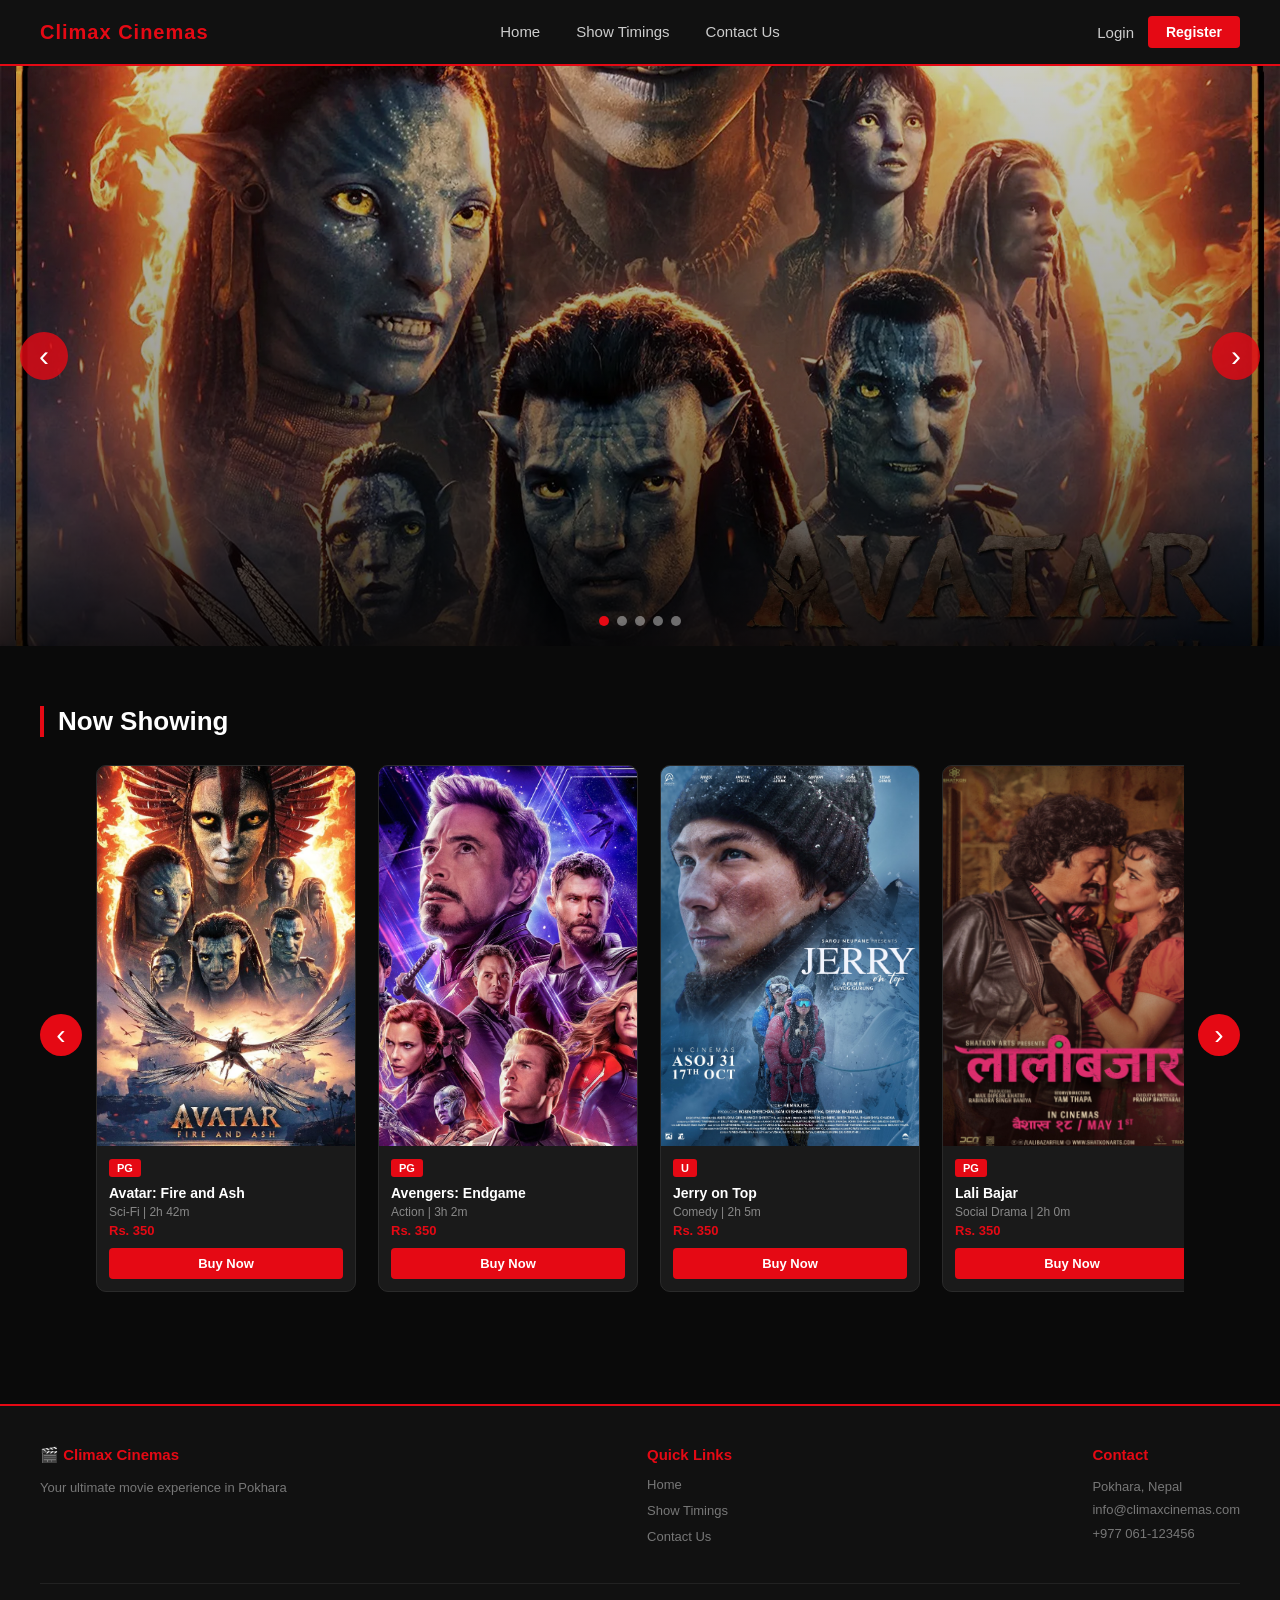
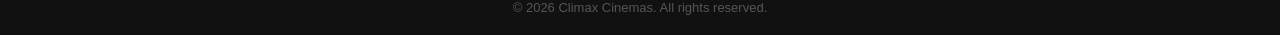
<file: cinema_climax/index.html>
<!DOCTYPE html>
<html lang="en">
<head>
  <meta charset="UTF-8">
  <meta name="viewport" content="width=device-width, initial-scale=1.0">
  <title>Climax Cinemas</title>
  <link rel="stylesheet" href="style.css">
</head>
<body>

  <nav class="navbar">
    <div class="nav-logo">Climax Cinemas</div>
    <ul class="nav-center">
      <li><a href="#">Home</a></li>
      <li><a href="#">Show Timings</a></li>
      <li><a href="#">Contact Us</a></li>
    </ul>
    <div class="nav-right">
      <a href="#" class="btn-login">Login</a>
      <a href="#" class="btn-register">Register</a>
    </div>
  </nav>

  <section class="hero">
    <div class="hero-slides">
     <div class="slide active" style="background-image: url('images/AvatarFireAsh.png')"></div>
     <div class="slide" style="background-image: url('images/AvengerEndGame.png')"></div>
     <div class="slide" style="background-image: url('images/Lali bajar.jpeg')"></div>
     <div class="slide" style="background-image: url('images/Life Dyamage.png')"></div>
     <div class="slide" style="background-image: url('images/Lucky the Racer.jpg')"></div>
    </div>
    <div class="hero-overlay"></div>
    <button class="hero-btn left" onclick="prevSlide()">&#8249;</button>
    <button class="hero-btn right" onclick="nextSlide()">&#8250;</button>
    <div class="hero-dots" id="heroDots"></div>
  </section>

  <section class="movies">
  <h2>Now Showing</h2>
  <div class="carousel-wrapper">
    <button class="carousel-btn" onclick="slideLeft()">&#8249;</button>
    <div class="movie-grid" id="movieGrid">

      <div class="movie-card">
        <img class="movie-poster" src="images/avatar-poster.jpg" alt="Avatar Fire and Ash">
        <div class="movie-info">
          <span class="badge">PG</span>
          <h3>Avatar: Fire and Ash</h3>
          <p>Sci-Fi | 2h 42m</p>
          <p class="price">Rs. 350</p>
          <a href="movie-detail.html" class="btn-ticket">Buy Now</a>
        </div>
      </div>

      <div class="movie-card">
        <img class="movie-poster" src="images/endgame-poster.jpg" alt="Avengers Endgame">
        <div class="movie-info">
          <span class="badge">PG</span>
          <h3>Avengers: Endgame</h3>
          <p>Action | 3h 2m</p>
          <p class="price">Rs. 350</p>
          <a href="movie-detail.html" class="btn-ticket">Buy Now</a>
        </div>
      </div>

      <div class="movie-card">
        <img class="movie-poster" src="images/Jerry on Top.jpg" alt="Jerry on Top">
        <div class="movie-info">
          <span class="badge">U</span>
          <h3>Jerry on Top</h3>
          <p>Comedy | 2h 5m</p>
          <p class="price">Rs. 350</p>
          <a href="movie-detail.html" class="btn-ticket">Buy Now</a>
        </div>
      </div>

      <div class="movie-card">
        <img class="movie-poster" src="images/lali-poster.jpg" alt="Lali Bajar">
        <div class="movie-info">
          <span class="badge">PG</span>
          <h3>Lali Bajar</h3>
          <p>Social Drama | 2h 0m</p>
          <p class="price">Rs. 350</p>
          <a href="movie-detail.html" class="btn-ticket">Buy Now</a>
        </div>
      </div>

      <div class="movie-card">
        <img class="movie-poster" src="images/life-poster.jpg" alt="Life Dyamage">
        <div class="movie-info">
          <span class="badge">PG</span>
          <h3>Life Dyamage</h3>
          <p>Drama | 2h 10m</p>
          <p class="price">Rs. 350</p>
          <a href="movie-detail.html" class="btn-ticket">Buy Now</a>
        </div>
      </div>

      <div class="movie-card">
        <img class="movie-poster" src="images/lucky-poster.jpg" alt="Lucky the Racer">
        <div class="movie-info">
          <span class="badge">U</span>
          <h3>Lucky the Racer</h3>
          <p>Action | 2h 30m</p>
          <p class="price">Rs. 350</p>
          <a href="movie-detail.html" class="btn-ticket">Buy Now</a>
        </div>
      </div>

    </div>
    <button class="carousel-btn" onclick="slideRight()">&#8250;</button>
  </div>
</section>
  <footer class="footer">
    <div class="footer-content">
      <div class="footer-col">
        <h4>🎬 Climax Cinemas</h4>
        <p>Your ultimate movie experience in Pokhara</p>
      </div>
      <div class="footer-col">
        <h4>Quick Links</h4>
        <ul>
          <li><a href="#">Home</a></li>
          <li><a href="#">Show Timings</a></li>
          <li><a href="#">Contact Us</a></li>
        </ul>
      </div>
      <div class="footer-col">
        <h4>Contact</h4>
        <p>Pokhara, Nepal</p>
        <p>info@climaxcinemas.com</p>
        <p>+977 061-123456</p>
      </div>
    </div>
    <div class="footer-bottom">
      <p>© 2026 Climax Cinemas. All rights reserved.</p>
    </div>
  </footer>

  <script>
    let current = 0;
    const slides = document.querySelectorAll('.slide');
    const dotsContainer = document.getElementById('heroDots');

    slides.forEach((_, i) => {
      const dot = document.createElement('span');
      dot.classList.add('dot');
      if (i === 0) dot.classList.add('active');
      dot.onclick = () => goToSlide(i);
      dotsContainer.appendChild(dot);
    });

    function updateSlider() {
      slides.forEach(s => s.classList.remove('active'));
      document.querySelectorAll('.dot').forEach(d => d.classList.remove('active'));
      slides[current].classList.add('active');
      document.querySelectorAll('.dot')[current].classList.add('active');
    }

    function nextSlide() {
      current = (current + 1) % slides.length;
      updateSlider();
    }

    function prevSlide() {
      current = (current - 1 + slides.length) % slides.length;
      updateSlider();
    }

    function goToSlide(index) {
      current = index;
      updateSlider();
    }

    setInterval(nextSlide, 4000);

    function slideLeft() {
      document.getElementById('movieGrid').scrollBy({
        left: -250,
        behavior: 'smooth'
      });
    }

    function slideRight() {
      document.getElementById('movieGrid').scrollBy({
        left: 250,
        behavior: 'smooth'
      });
    }
  </script>

</body>
</html>
</file>
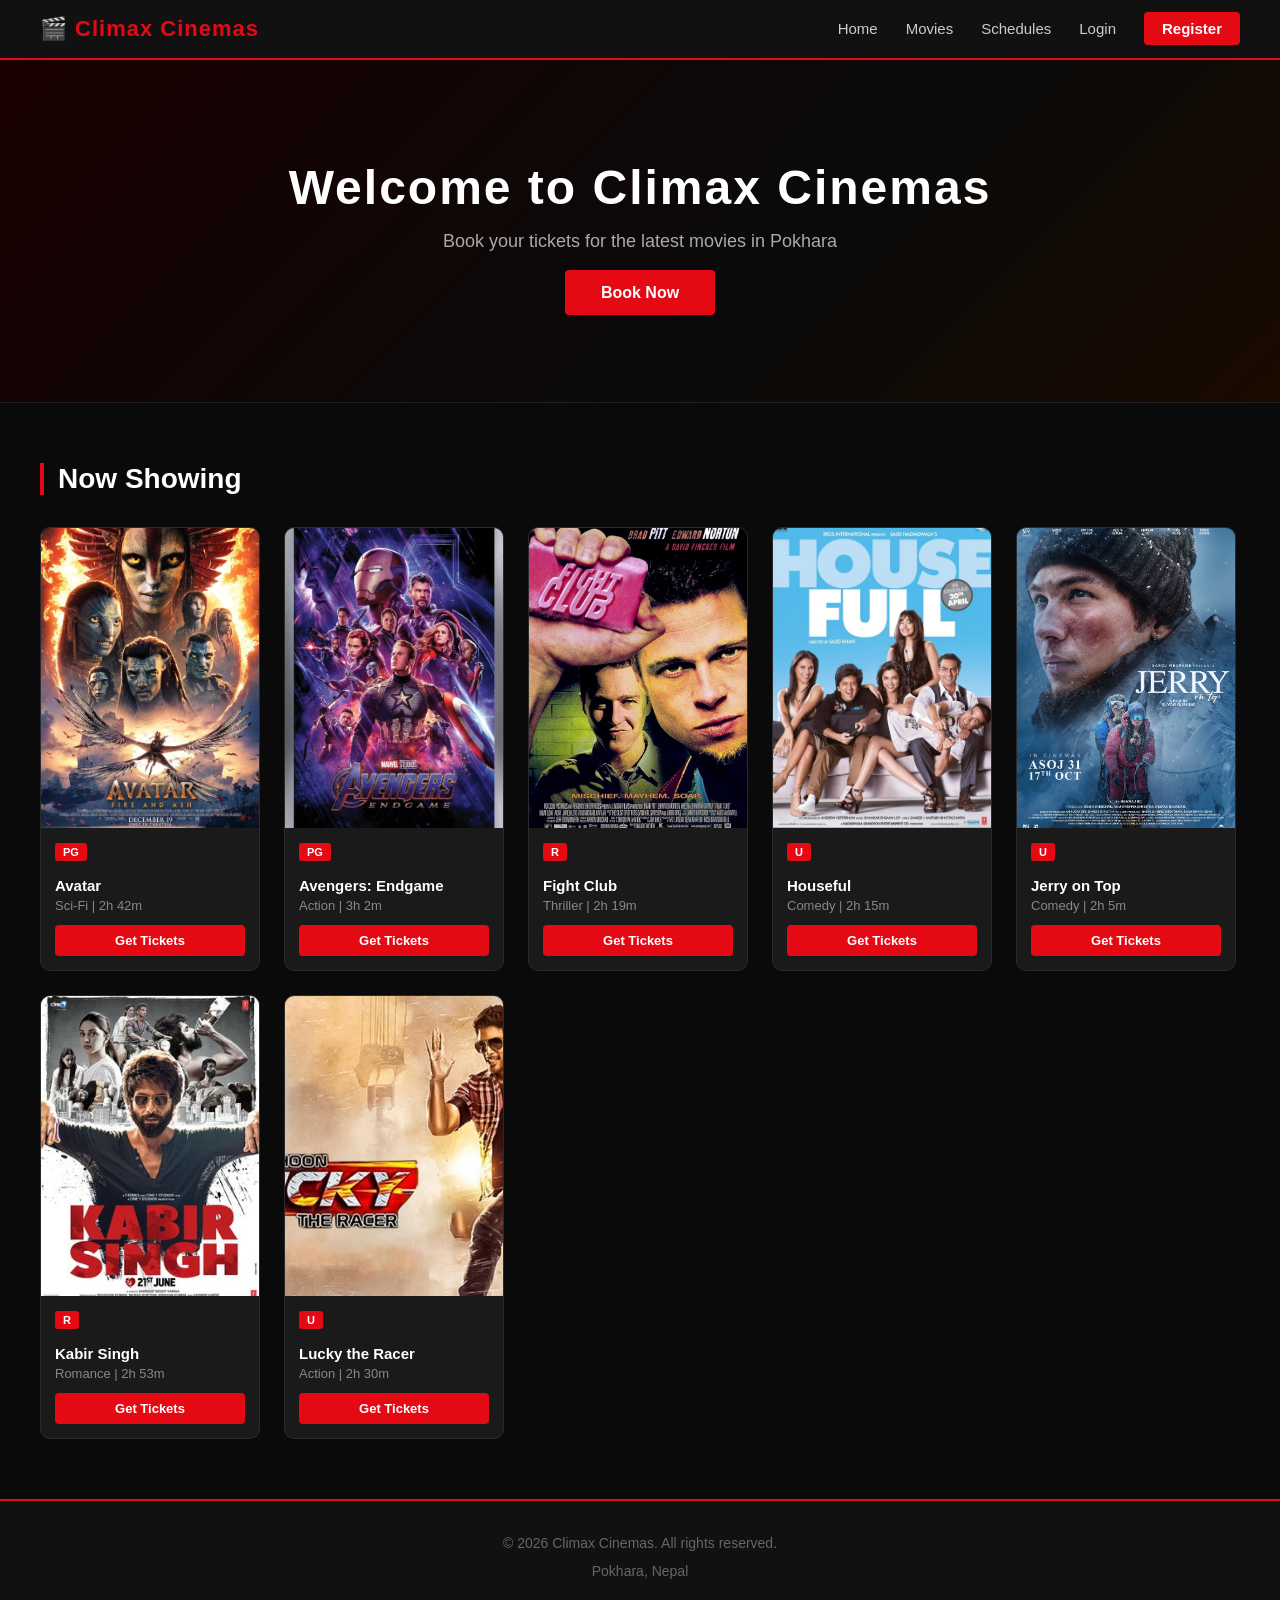
<file: HTML/index.html>
<!DOCTYPE html>
<html lang="en">
<head>
  <meta charset="UTF-8">
  <meta name="viewport" content="width=device-width, initial-scale=1.0">
  <title>Climax Cinemas</title>
  <link rel="stylesheet" href="style.css">
</head>
<body>

  <nav class="navbar">
    <div class="nav-logo">🎬 Climax Cinemas</div>
    <ul class="nav-links">
      <li><a href="#">Home</a></li>
      <li><a href="#">Movies</a></li>
      <li><a href="#">Schedules</a></li>
      <li><a href="#">Login</a></li>
      <li><a href="#" class="btn-register">Register</a></li>
    </ul>
  </nav>

  <section class="hero">
    <div class="hero-content">
      <h1>Welcome to Climax Cinemas</h1>
      <p>Book your tickets for the latest movies in Pokhara</p>
      <a href="#" class="btn-book">Book Now</a>
    </div>
  </section>

  <section class="movies">
    <h2>Now Showing</h2>
    <div class="movie-grid">

      <div class="movie-card">
        <img class="movie-poster" src="images/Avatar.jpg" alt="Avatar">
        <div class="movie-info">
          <span class="badge">PG</span>
          <h3>Avatar</h3>
          <p>Sci-Fi | 2h 42m</p>
          <a href="#" class="btn-ticket">Get Tickets</a>
        </div>
      </div>

      <div class="movie-card">
        <img class="movie-poster" src="images/Endgame.avif" alt="Avengers Endgame">
        <div class="movie-info">
          <span class="badge">PG</span>
          <h3>Avengers: Endgame</h3>
          <p>Action | 3h 2m</p>
          <a href="#" class="btn-ticket">Get Tickets</a>
        </div>
      </div>

      <div class="movie-card">
        <img class="movie-poster" src="images/Fight Club.jpg" alt="Fight Club">
        <div class="movie-info">
          <span class="badge">R</span>
          <h3>Fight Club</h3>
          <p>Thriller | 2h 19m</p>
          <a href="#" class="btn-ticket">Get Tickets</a>
        </div>
      </div>

      <div class="movie-card">
        <img class="movie-poster" src="images/Houseful.jpg" alt="Houseful">
        <div class="movie-info">
          <span class="badge">U</span>
          <h3>Houseful</h3>
          <p>Comedy | 2h 15m</p>
          <a href="#" class="btn-ticket">Get Tickets</a>
        </div>
      </div>

      <div class="movie-card">
        <img class="movie-poster" src="images/Jerry on Top.jpg" alt="Jerry on Top">
        <div class="movie-info">
          <span class="badge">U</span>
          <h3>Jerry on Top</h3>
          <p>Comedy | 2h 5m</p>
          <a href="#" class="btn-ticket">Get Tickets</a>
        </div>
      </div>

      <div class="movie-card">
        <img class="movie-poster" src="images/Kabir_Singh.jpg" alt="Kabir Singh">
        <div class="movie-info">
          <span class="badge">R</span>
          <h3>Kabir Singh</h3>
          <p>Romance | 2h 53m</p>
          <a href="#" class="btn-ticket">Get Tickets</a>
        </div>
      </div>

      <div class="movie-card">
        <img class="movie-poster" src="images/Lucky the Racer.jpg" alt="Lucky the Racer">
        <div class="movie-info">
          <span class="badge">U</span>
          <h3>Lucky the Racer</h3>
          <p>Action | 2h 30m</p>
          <a href="#" class="btn-ticket">Get Tickets</a>
        </div>
      </div>

    </div>
  </section>

  <footer class="footer">
    <p>© 2026 Climax Cinemas. All rights reserved.</p>
    <p>Pokhara, Nepal</p>
  </footer>

</body>
</html>
</file>
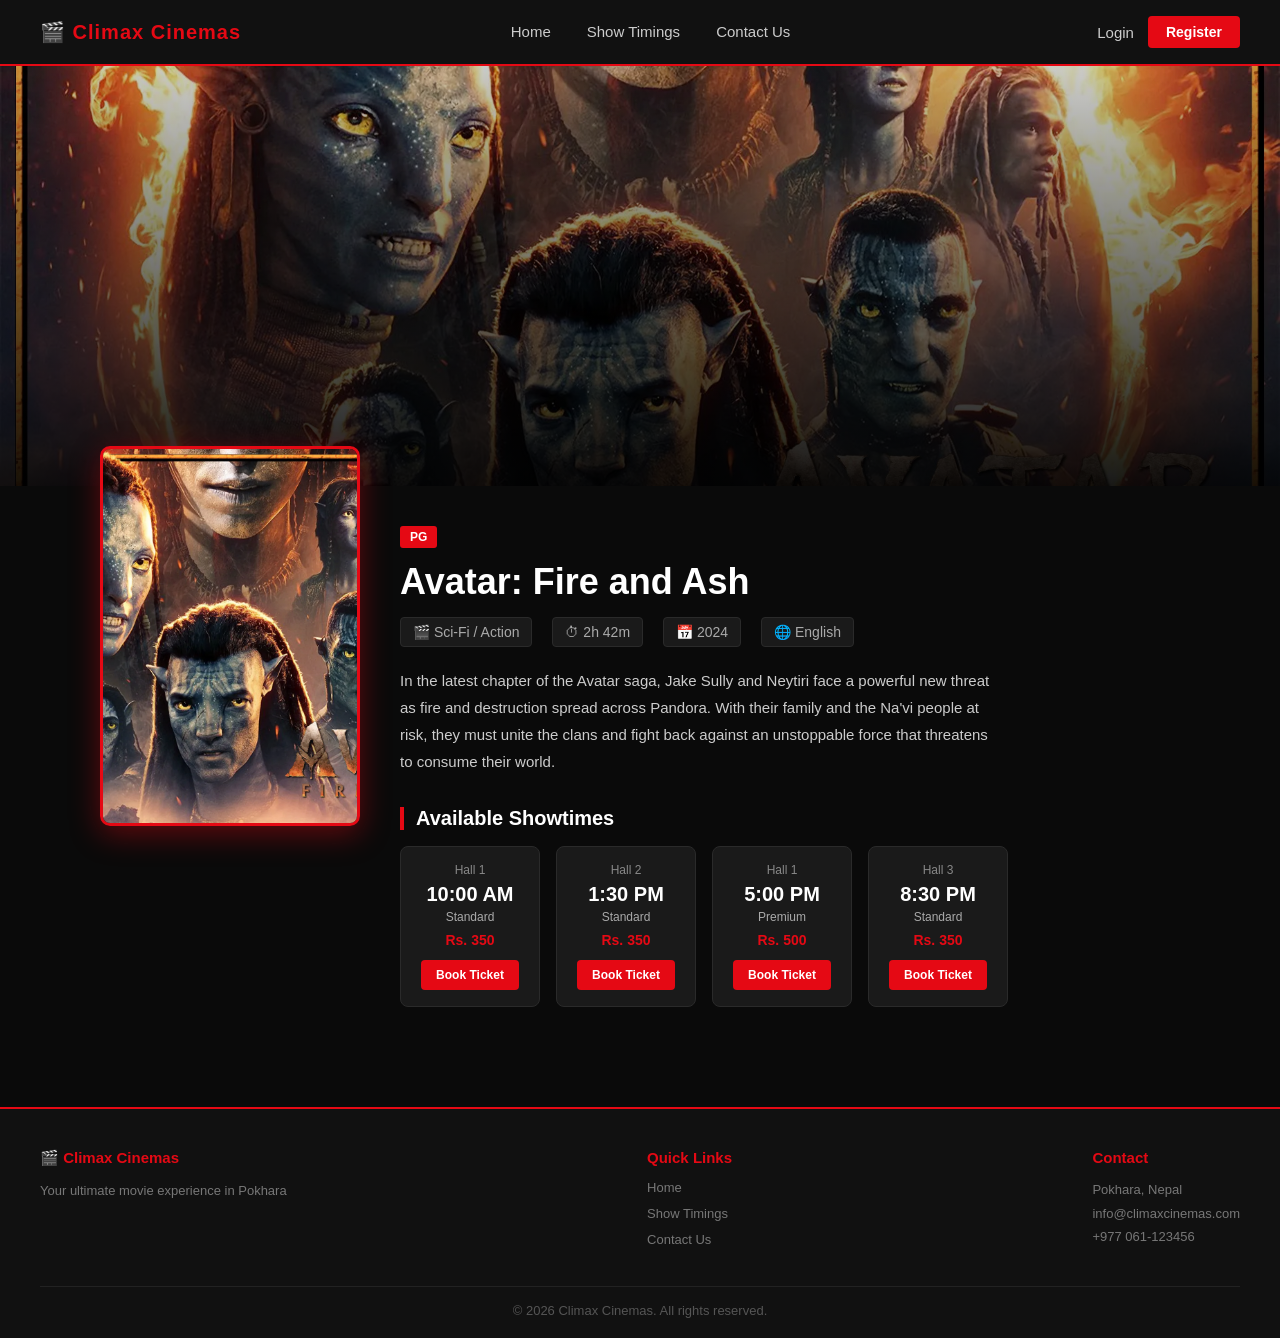
<file: cinema_climax/movie-detail.html>
<!DOCTYPE html>
<html lang="en">
<head>
  <meta charset="UTF-8">
  <meta name="viewport" content="width=device-width, initial-scale=1.0">
  <title>Avatar: Fire and Ash - Climax Cinemas</title>
  <link rel="stylesheet" href="movie-detail.css">
</head>
<body>

  <nav class="navbar">
    <div class="nav-logo">🎬 Climax Cinemas</div>
    <ul class="nav-center">
      <li><a href="index.html">Home</a></li>
      <li><a href="#">Show Timings</a></li>
      <li><a href="#">Contact Us</a></li>
    </ul>
    <div class="nav-right">
      <a href="#" class="btn-login">Login</a>
      <a href="#" class="btn-register">Register</a>
    </div>
  </nav>

  <div class="detail-hero" style="background-image: url('images/AvatarFireAsh.png')">
    <div class="detail-hero-overlay"></div>
  </div>

  <div class="detail-container">

    <div class="detail-left">
      <img src="images/AvatarFireAsh.png" alt="Avatar Fire and Ash" class="detail-poster">
    </div>

    <div class="detail-right">
      <span class="badge">PG</span>
      <h1>Avatar: Fire and Ash</h1>
      <div class="meta">
        <span>🎬 Sci-Fi / Action</span>
        <span>⏱ 2h 42m</span>
        <span>📅 2024</span>
        <span>🌐 English</span>
      </div>
      <p class="description">
        In the latest chapter of the Avatar saga, Jake Sully and Neytiri face a powerful new threat as fire and destruction spread across Pandora. With their family and the Na'vi people at risk, they must unite the clans and fight back against an unstoppable force that threatens to consume their world.
      </p>

      <div class="showtimes">
        <h3>Available Showtimes</h3>
        <div class="showtime-grid">

          <div class="showtime-card">
            <div class="hall">Hall 1</div>
            <div class="time">10:00 AM</div>
            <div class="format">Standard</div>
            <div class="price-tag">Rs. 350</div>
            <a href="#" class="btn-book">Book Ticket</a>
          </div>

          <div class="showtime-card">
            <div class="hall">Hall 2</div>
            <div class="time">1:30 PM</div>
            <div class="format">Standard</div>
            <div class="price-tag">Rs. 350</div>
            <a href="#" class="btn-book">Book Ticket</a>
          </div>

          <div class="showtime-card">
            <div class="hall">Hall 1</div>
            <div class="time">5:00 PM</div>
            <div class="format">Premium</div>
            <div class="price-tag">Rs. 500</div>
            <a href="#" class="btn-book">Book Ticket</a>
          </div>

          <div class="showtime-card">
            <div class="hall">Hall 3</div>
            <div class="time">8:30 PM</div>
            <div class="format">Standard</div>
            <div class="price-tag">Rs. 350</div>
            <a href="#" class="btn-book">Book Ticket</a>
          </div>

        </div>
      </div>

    </div>
  </div>

  <footer class="footer">
    <div class="footer-content">
      <div class="footer-col">
        <h4>🎬 Climax Cinemas</h4>
        <p>Your ultimate movie experience in Pokhara</p>
      </div>
      <div class="footer-col">
        <h4>Quick Links</h4>
        <ul>
          <li><a href="index.html">Home</a></li>
          <li><a href="#">Show Timings</a></li>
          <li><a href="#">Contact Us</a></li>
        </ul>
      </div>
      <div class="footer-col">
        <h4>Contact</h4>
        <p>Pokhara, Nepal</p>
        <p>info@climaxcinemas.com</p>
        <p>+977 061-123456</p>
      </div>
    </div>
    <div class="footer-bottom">
      <p>© 2026 Climax Cinemas. All rights reserved.</p>
    </div>
  </footer>

</body>
</html>
</file>
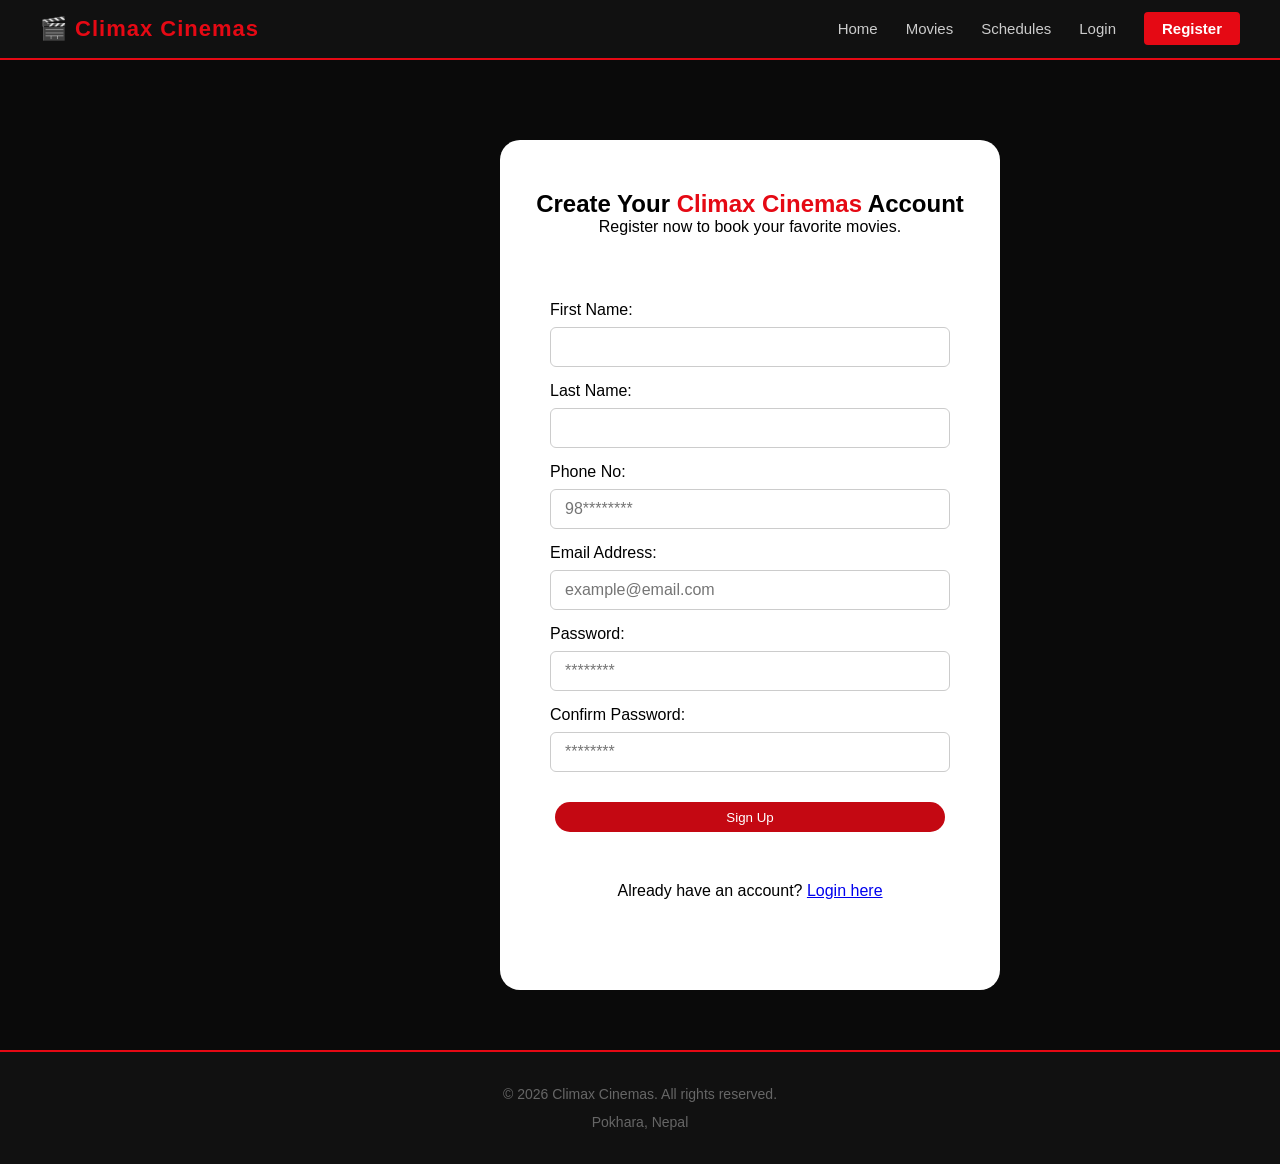
<file: cinema_climax/Register.html>
<!DOCTYPE html>
<html lang="en">
<head>
  <meta charset="UTF-8">
  <meta name="viewport" content="width=device-width, initial-scale=1.0">
  <title>Climax Cinemas - Register</title>
  <link rel="stylesheet" href="Register.css">
</head>
<body>
  <nav class="navbar">
    <div class="nav-logo">🎬 Climax Cinemas</div>
    <ul class="nav-links">
      <li><a href="#">Home</a></li>
      <li><a href="#">Movies</a></li>
      <li><a href="#">Schedules</a></li>
      <li><a href="Login.html">Login</a></li>
      <li><a href="Register.html" class="btn-register">Register</a></li>
    </ul>
  </nav>

  <main class="signup-header">
    <div class="WelcomeMsg">
      <h2>Create Your <span style="color: #e50914;">Climax Cinemas</span> Account</h2>
      <p>Register now to book your favorite movies.</p>
    </div>

    <form action="register" method="POST" class="login-form">
      <div class="fname">
        <label for="fname">First Name:</label>
        <input type="text" id="fname" name="fname" required>
      </div>

      <div class="lname">
        <label for="lname">Last Name:</label>
        <input type="text" id="lname" name="lname" required>
      </div>

      <div class="phone">
        <label for="phone">Phone No:</label>
        <input type="tel" id="phone" name="phone" required placeholder="98********">
      </div>

      <div class="email">
        <label for="email">Email Address:</label>
        <input type="email" id="email" name="email" required placeholder="example@email.com">
      </div>

      <div class="password">
        <label for="password">Password:</label>
        <input type="password" id="password" name="password" required placeholder="********">
      </div>

      <div class="confirm-password">
        <label for="confirm-password">Confirm Password:</label>
        <input type="password" id="confirm-password" name="confirm-password" required placeholder="********">
      </div>

      <button type="submit" class="btn-login">Sign Up</button>
    </form>

    <p class="register-link">Already have an account? <a href="Login.html">Login here</a></p>
  </main>

  <footer class="footer">
    <p>© 2026 Climax Cinemas. All rights reserved.</p>
    <p>Pokhara, Nepal</p>
  </footer>
</body>
</html>
</file>
<file: cinema_climax/style.css>
* {
  margin: 0;
  padding: 0;
  box-sizing: border-box;
}

body {
  font-family: 'Segoe UI', sans-serif;
  background-color: #0a0a0a;
  color: #ffffff;
}

/* NAVBAR */
.navbar {
  display: flex;
  justify-content: space-between;
  align-items: center;
  padding: 16px 40px;
  background-color: #111111;
  border-bottom: 2px solid #e50914;
  position: sticky;
  top: 0;
  z-index: 100;
}

.nav-logo {
  font-size: 20px;
  font-weight: bold;
  color: #e50914;
  letter-spacing: 1px;
  min-width: 180px;
}

.nav-center {
  list-style: none;
  display: flex;
  gap: 36px;
  align-items: center;
}

.nav-center a {
  text-decoration: none;
  color: #cccccc;
  font-size: 15px;
  transition: color 0.2s;
}

.nav-center a:hover {
  color: #e50914;
}

.nav-right {
  display: flex;
  gap: 14px;
  align-items: center;
  min-width: 180px;
  justify-content: flex-end;
}

.btn-login {
  text-decoration: none;
  color: #cccccc;
  font-size: 15px;
  transition: color 0.2s;
}

.btn-login:hover {
  color: #e50914;
}

.btn-register {
  background-color: #e50914;
  color: #ffffff;
  padding: 8px 18px;
  border-radius: 4px;
  font-weight: bold;
  text-decoration: none;
  font-size: 14px;
  transition: background-color 0.2s;
}

.btn-register:hover {
  background-color: #c40812;
}

/* HERO */
.hero {
  position: relative;
  height: 580px;
  overflow: hidden;
}

.hero-slides {
  position: absolute;
  top: 0;
  left: 0;
  width: 100%;
  height: 100%;
}

.slide {
  position: absolute;
  top: 0;
  left: 0;
  width: 100%;
  height: 100%;
  background-size: cover;
  background-position: center;
  background-repeat: no-repeat;
  opacity: 0;
  transition: opacity 1.5s ease-in-out;
}

.slide.active {
  opacity: 1;
}

.hero-overlay {
  position: absolute;
  top: 0;
  left: 0;
  width: 100%;
  height: 100%;
  background: linear-gradient(
    to bottom,
    rgba(0, 0, 0, 0.2) 0%,
    rgba(0, 0, 0, 0.4) 60%,
    rgba(0, 0, 0, 0.85) 100%
  );
  z-index: 1;
}

.hero-btn {
  position: absolute;
  top: 50%;
  transform: translateY(-50%);
  background-color: rgba(229, 9, 20, 0.8);
  color: white;
  border: none;
  border-radius: 50%;
  width: 48px;
  height: 48px;
  font-size: 30px;
  cursor: pointer;
  z-index: 2;
  display: flex;
  align-items: center;
  justify-content: center;
  transition: background-color 0.2s;
}

.hero-btn:hover {
  background-color: #e50914;
}

.hero-btn.left {
  left: 20px;
}

.hero-btn.right {
  right: 20px;
}

.hero-dots {
  position: absolute;
  bottom: 20px;
  left: 50%;
  transform: translateX(-50%);
  display: flex;
  gap: 8px;
  z-index: 2;
}

.dot {
  width: 10px;
  height: 10px;
  border-radius: 50%;
  background-color: rgba(255, 255, 255, 0.4);
  cursor: pointer;
  transition: background-color 0.3s;
}

.dot.active {
  background-color: #e50914;
}

/* MOVIES SECTION */
.movies {
  padding: 60px 40px;
  background-color: #0a0a0a;
}

.movies h2 {
  font-size: 26px;
  font-weight: 700;
  margin-bottom: 28px;
  color: #ffffff;
  border-left: 4px solid #e50914;
  padding-left: 14px;
}

.carousel-wrapper {
  display: flex;
  align-items: center;
  gap: 14px;
}

.movie-grid {
  display: flex;
  flex-wrap: nowrap;
  gap: 22px;
  overflow-x: auto;
  scroll-behavior: smooth;
  padding-bottom: 12px;
  scrollbar-width: none;
}

.movie-grid::-webkit-scrollbar {
  display: none;
}

.carousel-btn {
  background-color: #e50914;
  color: white;
  border: none;
  border-radius: 50%;
  min-width: 42px;
  min-height: 42px;
  font-size: 28px;
  cursor: pointer;
  flex-shrink: 0;
  display: flex;
  align-items: center;
  justify-content: center;
  transition: background-color 0.2s;
}

.carousel-btn:hover {
  background-color: #c40812;
}

.movie-card {
  background-color: #1a1a1a;
  border-radius: 10px;
  width: 260px;
  min-width: 260px;
  overflow: hidden;
  transition: transform 0.2s, box-shadow 0.2s;
  border: 1px solid #2a2a2a;
}

.movie-card:hover {
  transform: translateY(-6px);
  box-shadow: 0 12px 28px rgba(229, 9, 20, 0.3);
}

.movie-poster {
  width: 100%;
  height: 380px;
  object-fit: cover;
  object-position: top;
  display: block;
}
.movie-info {
  padding: 12px;
}

.badge {
  background-color: #e50914;
  color: #ffffff;
  font-size: 11px;
  font-weight: bold;
  padding: 3px 8px;
  border-radius: 3px;
  display: inline-block;
}

.movie-info h3 {
  font-size: 14px;
  font-weight: 600;
  margin: 8px 0 4px;
  color: #ffffff;
}

.movie-info p {
  font-size: 12px;
  color: #888888;
  margin-bottom: 4px;
}

.price {
  color: #e50914 !important;
  font-weight: bold;
  font-size: 13px !important;
  margin-bottom: 10px !important;
}

.btn-ticket {
  display: block;
  text-align: center;
  background-color: #e50914;
  color: #ffffff;
  text-decoration: none;
  padding: 8px;
  border-radius: 4px;
  font-size: 13px;
  font-weight: bold;
  transition: background-color 0.2s;
}

.btn-ticket:hover {
  background-color: #c40812;
}

/* FOOTER */
.footer {
  background-color: #111111;
  border-top: 2px solid #e50914;
  padding: 40px 40px 20px;
  margin-top: 40px;
}

.footer-content {
  display: flex;
  justify-content: space-between;
  gap: 40px;
  margin-bottom: 30px;
}

.footer-col h4 {
  color: #e50914;
  font-size: 15px;
  margin-bottom: 12px;
}

.footer-col p {
  color: #777777;
  font-size: 13px;
  line-height: 1.8;
}

.footer-col ul {
  list-style: none;
}

.footer-col ul li {
  margin-bottom: 8px;
}

.footer-col ul li a {
  text-decoration: none;
  color: #777777;
  font-size: 13px;
  transition: color 0.2s;
}

.footer-col ul li a:hover {
  color: #e50914;
}

.footer-bottom {
  border-top: 1px solid #222222;
  padding-top: 16px;
  text-align: center;
  color: #555555;
  font-size: 13px;
}
</file>
<file: HTML/style.css>
* {
  margin: 0;
  padding: 0;
  box-sizing: border-box;
}

body {
  font-family: 'Segoe UI', sans-serif;
  background-color: #0a0a0a;
  color: #ffffff;
}

.navbar {
  display: flex;
  justify-content: space-between;
  align-items: center;
  padding: 16px 40px;
  background-color: #111111;
  border-bottom: 2px solid #e50914;
  position: sticky;
  top: 0;
  z-index: 100;
}

.nav-logo {
  font-size: 22px;
  font-weight: bold;
  color: #e50914;
  letter-spacing: 1px;
}

.nav-links {
  list-style: none;
  display: flex;
  gap: 28px;
  align-items: center;
}

.nav-links a {
  text-decoration: none;
  color: #cccccc;
  font-size: 15px;
  transition: color 0.2s;
}

.nav-links a:hover {
  color: #e50914;
}

.btn-register {
  background-color: #e50914;
  color: #ffffff !important;
  padding: 8px 18px;
  border-radius: 4px;
  font-weight: bold;
}

.btn-register:hover {
  background-color: #c40812 !important;
  color: #ffffff !important;
}

.hero {
  background: linear-gradient(135deg, #1a0000 0%, #0a0a0a 60%, #1a0a00 100%);
  padding: 100px 40px;
  text-align: center;
  border-bottom: 1px solid #222;
}

.hero-content h1 {
  font-size: 48px;
  font-weight: 800;
  color: #ffffff;
  margin-bottom: 16px;
  letter-spacing: 2px;
}

.hero-content p {
  font-size: 18px;
  color: #aaaaaa;
  margin-bottom: 32px;
}

.btn-book {
  background-color: #e50914;
  color: #ffffff;
  padding: 14px 36px;
  border-radius: 4px;
  text-decoration: none;
  font-size: 16px;
  font-weight: bold;
  transition: background-color 0.2s;
}

.btn-book:hover {
  background-color: #c40812;
}

.movies {
  padding: 60px 40px;
  background-color: #0a0a0a;
}

.movies h2 {
  font-size: 28px;
  font-weight: 700;
  margin-bottom: 32px;
  color: #ffffff;
  border-left: 4px solid #e50914;
  padding-left: 14px;
}

.movie-grid {
  display: flex;
  flex-wrap: wrap;
  gap: 24px;
}

.movie-card {
  background-color: #1a1a1a;
  border-radius: 10px;
  width: 220px;
  overflow: hidden;
  transition: transform 0.2s, box-shadow 0.2s;
  border: 1px solid #2a2a2a;
}

.movie-card:hover {
  transform: translateY(-6px);
  box-shadow: 0 12px 30px rgba(229, 9, 20, 0.3);
}

.movie-poster {
  width: 100%;
  height: 300px;
  object-fit: cover;
  display: block;
}

.movie-info {
  padding: 14px;
}

.badge {
  background-color: #e50914;
  color: #ffffff;
  font-size: 11px;
  font-weight: bold;
  padding: 3px 8px;
  border-radius: 3px;
  margin-bottom: 8px;
  display: inline-block;
}

.movie-info h3 {
  font-size: 15px;
  font-weight: 600;
  margin: 8px 0 4px;
  color: #ffffff;
}

.movie-info p {
  font-size: 13px;
  color: #888888;
  margin-bottom: 12px;
}

.btn-ticket {
  display: block;
  text-align: center;
  background-color: #e50914;
  color: #ffffff;
  text-decoration: none;
  padding: 8px;
  border-radius: 4px;
  font-size: 13px;
  font-weight: bold;
  transition: background-color 0.2s;
}

.btn-ticket:hover {
  background-color: #c40812;
}

.footer {
  background-color: #111111;
  border-top: 2px solid #e50914;
  text-align: center;
  padding: 28px 40px;
  color: #666666;
  font-size: 14px;
  line-height: 2;
}
</file>
<file: cinema_climax/movie-detail.css>
* {
  margin: 0;
  padding: 0;
  box-sizing: border-box;
}

body {
  font-family: 'Segoe UI', sans-serif;
  background-color: #0a0a0a;
  color: #ffffff;
}

.navbar {
  display: flex;
  justify-content: space-between;
  align-items: center;
  padding: 16px 40px;
  background-color: #111111;
  border-bottom: 2px solid #e50914;
  position: sticky;
  top: 0;
  z-index: 100;
}

.nav-logo {
  font-size: 20px;
  font-weight: bold;
  color: #e50914;
  letter-spacing: 1px;
  min-width: 180px;
}

.nav-center {
  list-style: none;
  display: flex;
  gap: 36px;
  align-items: center;
}

.nav-center a {
  text-decoration: none;
  color: #cccccc;
  font-size: 15px;
  transition: color 0.2s;
}

.nav-center a:hover {
  color: #e50914;
}

.nav-right {
  display: flex;
  gap: 14px;
  align-items: center;
  min-width: 180px;
  justify-content: flex-end;
}

.btn-login {
  text-decoration: none;
  color: #cccccc;
  font-size: 15px;
  transition: color 0.2s;
}

.btn-login:hover {
  color: #e50914;
}

.btn-register {
  background-color: #e50914;
  color: #ffffff;
  padding: 8px 18px;
  border-radius: 4px;
  font-weight: bold;
  text-decoration: none;
  font-size: 14px;
  transition: background-color 0.2s;
}

.btn-register:hover {
  background-color: #c40812;
}

.detail-hero {
  width: 100%;
  height: 420px;
  background-size: cover;
  background-position: center;
  position: relative;
}

.detail-hero-overlay {
  position: absolute;
  top: 0;
  left: 0;
  width: 100%;
  height: 100%;
  background: linear-gradient(
    to bottom,
    rgba(0, 0, 0, 0.2) 0%,
    rgba(0, 0, 0, 0.9) 100%
  );
}

.detail-container {
  display: flex;
  gap: 40px;
  padding: 40px 60px;
  max-width: 1200px;
  margin: -80px auto 0;
  position: relative;
  z-index: 2;
}

.detail-left {
  flex-shrink: 0;
}

.detail-poster {
  width: 260px;
  height: 380px;
  object-fit: cover;
  border-radius: 10px;
  border: 3px solid #e50914;
  box-shadow: 0 8px 30px rgba(229, 9, 20, 0.4);
}

.detail-right {
  flex: 1;
  padding-top: 80px;
}

.badge {
  background-color: #e50914;
  color: #ffffff;
  font-size: 12px;
  font-weight: bold;
  padding: 4px 10px;
  border-radius: 3px;
  display: inline-block;
  margin-bottom: 12px;
}

.detail-right h1 {
  font-size: 36px;
  font-weight: 800;
  color: #ffffff;
  margin-bottom: 14px;
  line-height: 1.2;
}

.meta {
  display: flex;
  gap: 20px;
  flex-wrap: wrap;
  margin-bottom: 20px;
}

.meta span {
  font-size: 14px;
  color: #aaaaaa;
  background-color: #1a1a1a;
  padding: 6px 12px;
  border-radius: 4px;
  border: 1px solid #2a2a2a;
}

.description {
  font-size: 15px;
  color: #cccccc;
  line-height: 1.8;
  margin-bottom: 32px;
  max-width: 600px;
}

.showtimes h3 {
  font-size: 20px;
  font-weight: 700;
  color: #ffffff;
  margin-bottom: 16px;
  border-left: 4px solid #e50914;
  padding-left: 12px;
}

.showtime-grid {
  display: flex;
  flex-wrap: wrap;
  gap: 16px;
}

.showtime-card {
  background-color: #1a1a1a;
  border: 1px solid #2a2a2a;
  border-radius: 8px;
  padding: 16px 20px;
  width: 140px;
  text-align: center;
  transition: border-color 0.2s, transform 0.2s;
}

.showtime-card:hover {
  border-color: #e50914;
  transform: translateY(-3px);
}

.hall {
  font-size: 12px;
  color: #888888;
  margin-bottom: 6px;
}

.time {
  font-size: 20px;
  font-weight: 700;
  color: #ffffff;
  margin-bottom: 4px;
}

.format {
  font-size: 12px;
  color: #aaaaaa;
  margin-bottom: 8px;
}

.price-tag {
  font-size: 14px;
  font-weight: bold;
  color: #e50914;
  margin-bottom: 12px;
}

.btn-book {
  display: block;
  background-color: #e50914;
  color: #ffffff;
  text-decoration: none;
  padding: 8px;
  border-radius: 4px;
  font-size: 12px;
  font-weight: bold;
  transition: background-color 0.2s;
}

.btn-book:hover {
  background-color: #c40812;
}

.footer {
  background-color: #111111;
  border-top: 2px solid #e50914;
  padding: 40px 40px 20px;
  margin-top: 60px;
}

.footer-content {
  display: flex;
  justify-content: space-between;
  gap: 40px;
  margin-bottom: 30px;
}

.footer-col h4 {
  color: #e50914;
  font-size: 15px;
  margin-bottom: 12px;
}

.footer-col p {
  color: #777777;
  font-size: 13px;
  line-height: 1.8;
}

.footer-col ul {
  list-style: none;
}

.footer-col ul li {
  margin-bottom: 8px;
}

.footer-col ul li a {
  text-decoration: none;
  color: #777777;
  font-size: 13px;
  transition: color 0.2s;
}

.footer-col ul li a:hover {
  color: #e50914;
}

.footer-bottom {
  border-top: 1px solid #222222;
  padding-top: 16px;
  text-align: center;
  color: #555555;
  font-size: 13px;
}
</file>
<file: cinema_climax/Register.css>
* {
  margin: 0;
  padding: 0;
  box-sizing: border-box;
}

body {
  font-family: 'Segoe UI', sans-serif;
  background-color: #0a0a0a;
  color: #ffffff;
}

.navbar {
  display: flex;
  justify-content: space-between;
  align-items: center;
  padding: 16px 40px;
  background-color: #111111;
  border-bottom: 2px solid #e50914;
  position: sticky;
  top: 0;
  z-index: 100;
}

.nav-logo {
  font-size: 22px;
  font-weight: bold;
  color: #e50914;
  letter-spacing: 1px;
}

.nav-links {
  list-style: none;
  display: flex;
  gap: 28px;
  align-items: center;
}

.nav-links a {
  text-decoration: none;
  color: #cccccc;
  font-size: 15px;
  transition: color 0.2s;
}

.nav-links a:hover {
  color: #e50914;
}

.btn-register {
  background-color: #e50914;
  color: #ffffff !important;
  padding: 8px 18px;
  border-radius: 4px;
  font-weight: bold;
}

.btn-register:hover {
  background-color: #c40812 !important;
  color: #ffffff !important;
}

.signup-header{
    display: flex;
    flex-direction: column;
    align-items: center;
    text-align: center;
    background-color: #ffffff;
    height: 850px;
    width: 500px;
    margin: 80px 40px 60px 500px;
    border-radius: 20px;
    color:black;
}

.WelcomeMsg {
    margin-top: 50px;
}

.login-form {
    display: flex;
    flex-direction: column;
    align-items: center;
    width: 100%;
    padding: 50px;
}

.fname input,
.lname input,
.phone input,
.email input,
.password input,
.confirm-password input {
  width: 100%;
  max-width: 700px;
  padding: 10px 14px;
  font-size: 16px;
  border: 1px solid #ccc;
  border-radius: 6px;
  margin-top: 8px;
}

.fname, .lname, .phone, .email, .password, .confirm-password {
  display: flex;
  flex-direction: column;
  align-items: flex-start;
  margin-top: 15px;
  width: 100%;
  color: black;
}
.btn-login {
  width: 390px;
  height: 30px;
  border-radius: 15px;
  margin-top: 30px;
  border: none;
  cursor: pointer;
  background-color: #c40812 !important;
  color: #ffffff !important;
}

.footer {
  background-color: #111111;
  border-top: 2px solid #e50914;
  text-align: center;
  padding: 28px 40px;
  color: #666666;
  font-size: 14px;
  line-height: 2;
}
</file>
